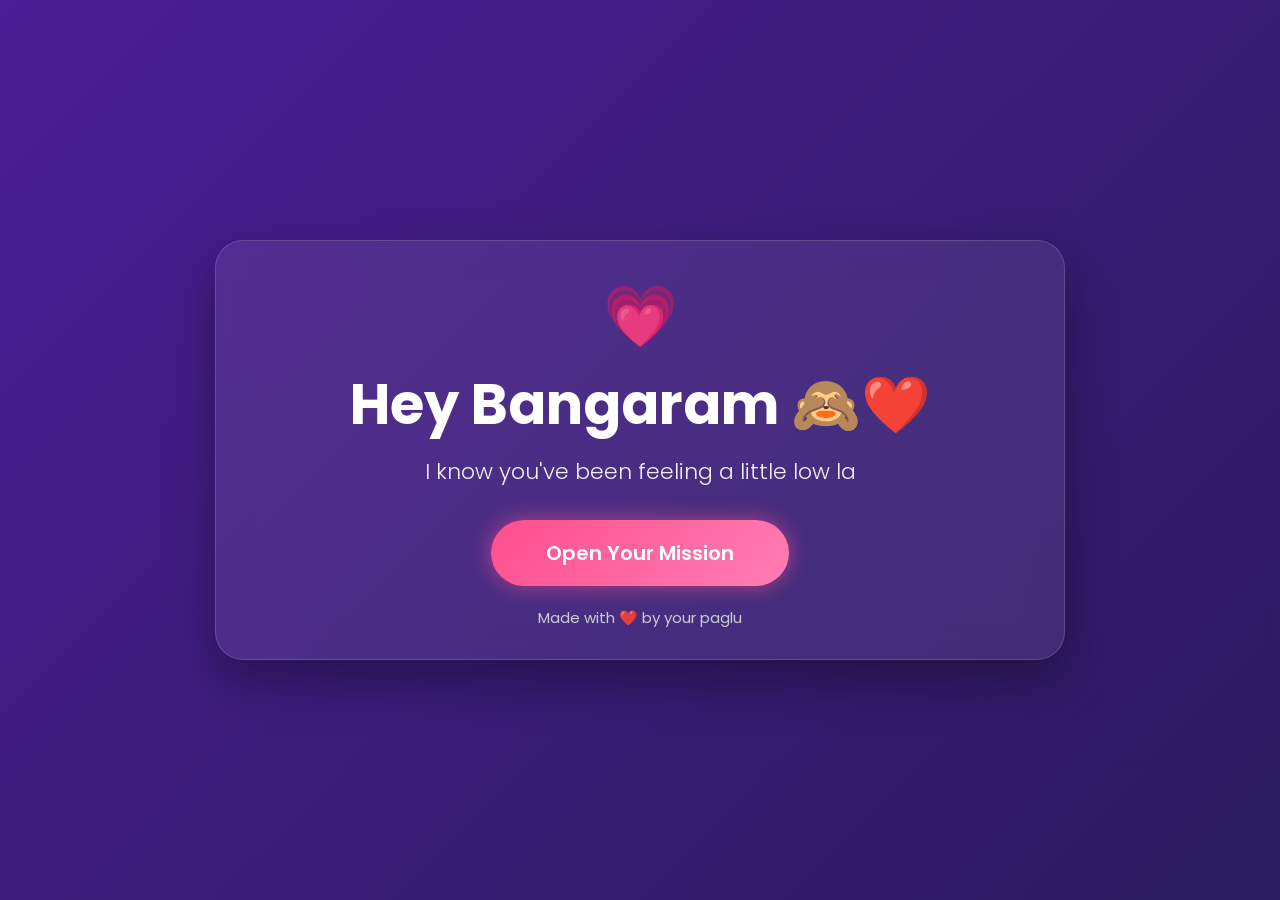
<file: index.html>
<!DOCTYPE html>
<html lang="en">

<head>
    <meta charset="UTF-8">
    <meta name="viewport" content="width=device-width, initial-scale=1.0">

    <title>A Little Surprise ❤️</title>

    <link rel="stylesheet" href="style.css">

    <link rel="preconnect" href="https://fonts.googleapis.com">
    <link rel="preconnect" href="https://fonts.gstatic.com" crossorigin>

    <link href="https://fonts.googleapis.com/css2?family=Poppins:wght@300;400;500;600;700&display=swap"
        rel="stylesheet">

</head>

<body>

    <!-- Floating Hearts -->
    <div class="background">

        <span class="heart">❤️</span>
        <span class="heart">💖</span>
        <span class="heart">💕</span>
        <span class="heart">💗</span>
        <span class="heart">💞</span>
        <span class="heart">💓</span>

    </div>

    <!-- Main Card -->
    <div class="card">

        <div class="emoji">
            💗
        </div>

        <h1 id="title">
            Hey Bangaram 🙈❤️
        </h1>

        <p id="message"></p>

        <button id="startBtn">
            Open Your Mission
        </button>

        <div class="footer">
            Made with ❤️ by your paglu
        </div>

    </div>

    <!-- Background Music -->
    <audio id="bgMusic" preload="auto">
        <source src="assets/music.mp3" type="audio/mpeg">
    </audio>

    <!-- JavaScript -->
    <script src="script.js"></script>

</body>

</html>
</file>
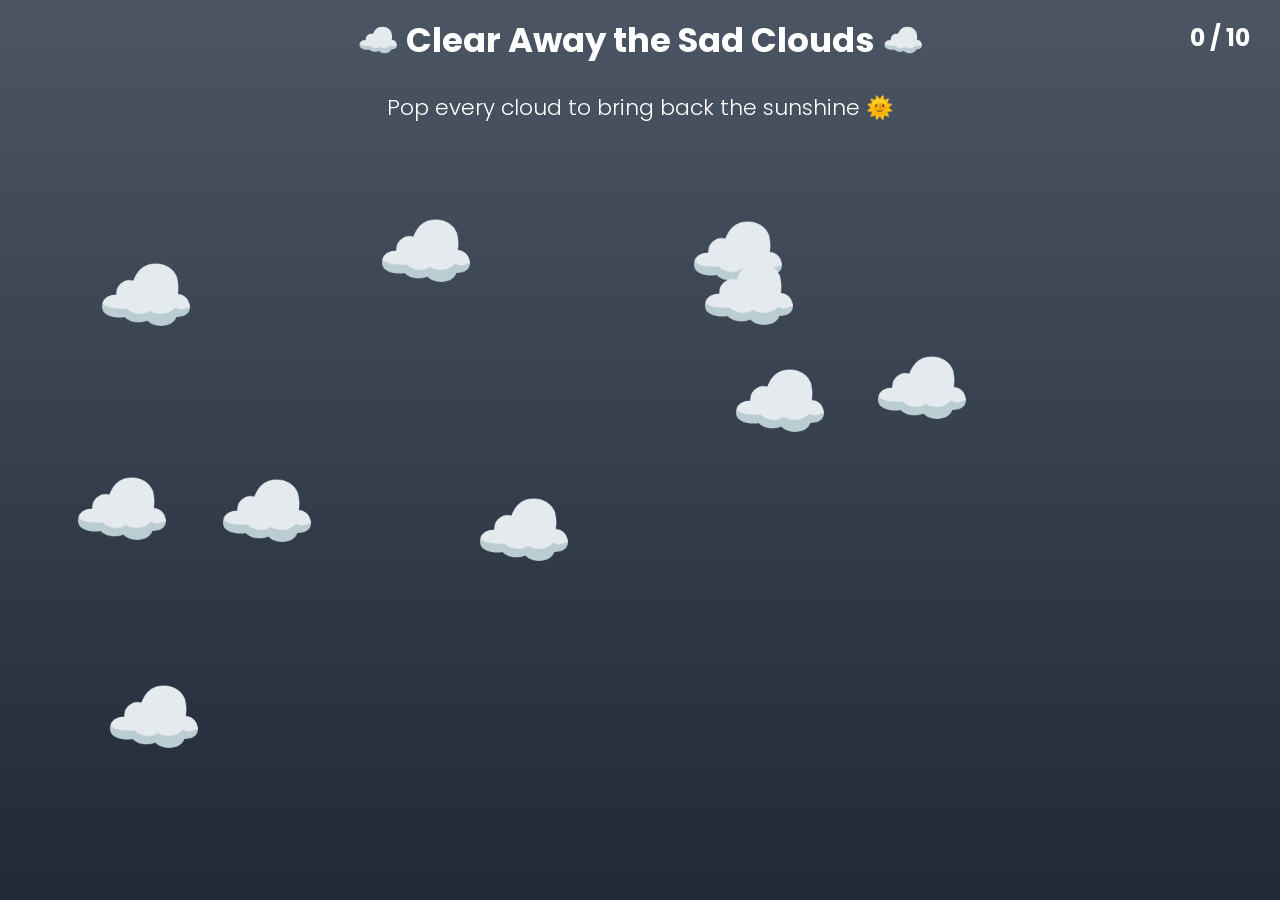
<file: level1.html>
<!DOCTYPE html>
<html lang="en">

<head>

<meta charset="UTF-8">
<meta name="viewport" content="width=device-width, initial-scale=1.0">

<title>Level 1 - Clear the Sky</title>

<link rel="preconnect" href="https://fonts.googleapis.com">
<link rel="preconnect" href="https://fonts.gstatic.com" crossorigin>

<link href="https://fonts.googleapis.com/css2?family=Poppins:wght@300;400;600;700&display=swap" rel="stylesheet">

<link rel="stylesheet" href="style.css">

<style>

body{

    margin:0;

    overflow:hidden;

    font-family:Poppins,sans-serif;

    background:linear-gradient(#4b5563,#1f2937);

}

#title{

    position:absolute;

    top:20px;

    width:100%;

    text-align:center;

    color:white;

    font-size:34px;

}

#score{

    position:absolute;

    top:20px;

    right:30px;

    color:white;

    font-size:24px;

    font-weight:bold;

}

.cloud{

    position:absolute;

    font-size:80px;

    cursor:pointer;

    transition:.4s;

    user-select:none;

}

#message{

    position:absolute;

    width:100%;

    top:90px;

    text-align:center;

    color:white;

    font-size:22px;

}

#nextBtn{

    position:absolute;

    left:50%;

    bottom:50px;

    transform:translateX(-50%);

    display:none;

    padding:15px 40px;

    border:none;

    border-radius:50px;

    background:#ff4d8d;

    color:white;

    font-size:20px;

    cursor:pointer;

}

</style>

</head>

<body>

<h1 id="title">☁️ Clear Away the Sad Clouds ☁️</h1>

<div id="message">
Pop every cloud to bring back the sunshine 🌞
</div>

<div id="score">
0 / 10
</div>

<button id="nextBtn">
Continue 💗
</button>

<script src="level1.js"></script>
<audio id="bgMusic" loop>
    <source src="assets/music.mp3" type="audio/mpeg">
</audio>
</body>

</html>
</file>
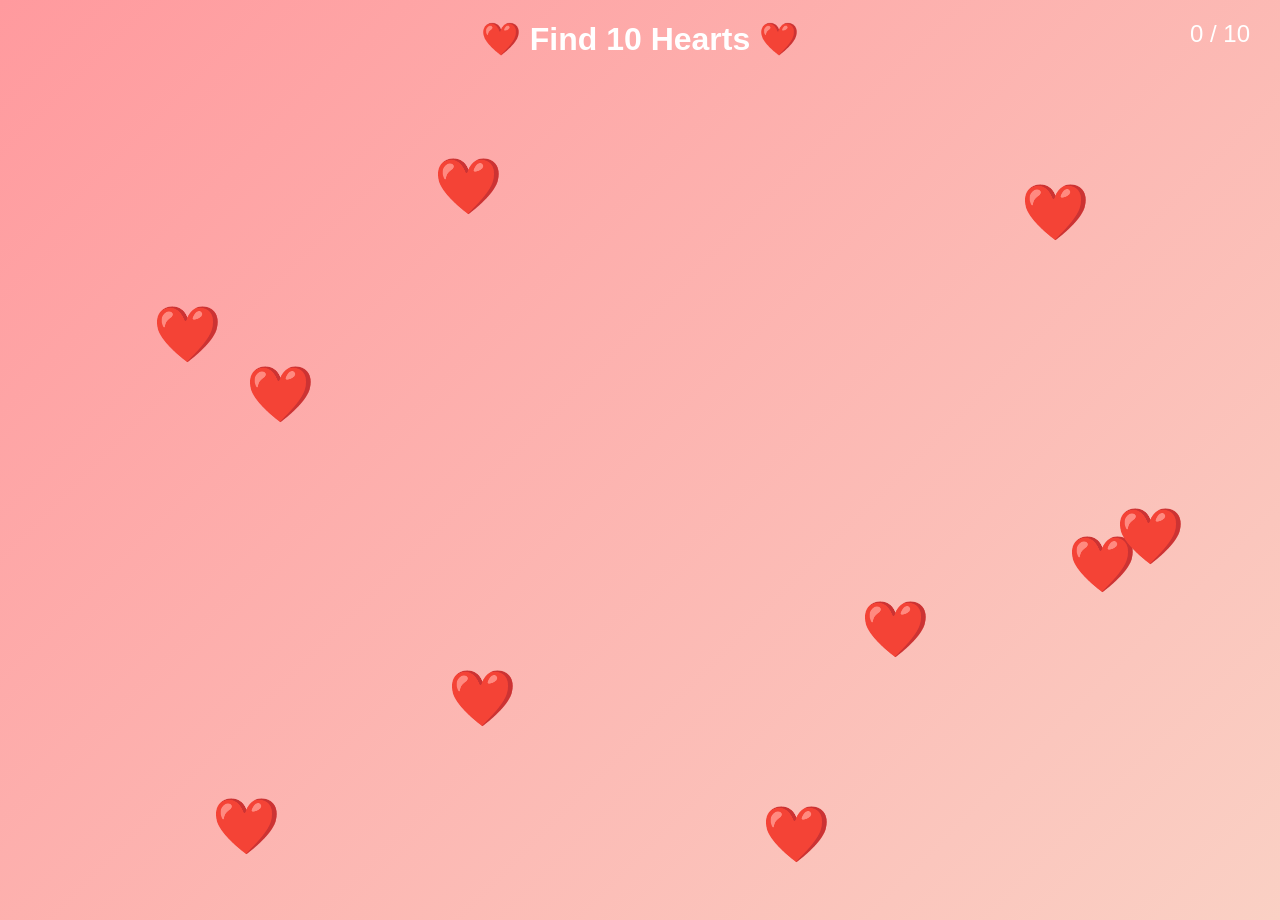
<file: level2.html>
<!DOCTYPE html>
<html lang="en">
<head>
<meta charset="UTF-8">
<meta name="viewport" content="width=device-width, initial-scale=1.0">
<title>Level 2 - Find the Hearts</title>

<style>

*{
margin:0;
padding:0;
box-sizing:border-box;
font-family:Arial,Helvetica,sans-serif;
}

body{

height:100vh;
overflow:hidden;

background:linear-gradient(135deg,#ff9a9e,#fad0c4);

}

h1{

text-align:center;
margin-top:20px;
color:white;

}

#score{

position:absolute;
top:20px;
right:30px;

font-size:24px;
color:white;

}

.heart{

position:absolute;

font-size:55px;

cursor:pointer;

transition:.3s;

user-select:none;

}

.heart:hover{

transform:scale(1.2);

}

#popup{

position:absolute;

left:50%;

top:90px;

transform:translateX(-50%);

background:white;

padding:12px 20px;

border-radius:15px;

display:none;

font-size:18px;

}

#next{

display:none;

position:absolute;

left:50%;

bottom:40px;

transform:translateX(-50%);

padding:15px 35px;

border:none;

border-radius:40px;

background:#ff4d8d;

color:white;

font-size:18px;

cursor:pointer;

}

</style>

</head>

<body>

<h1>❤️ Find 10 Hearts ❤️</h1>

<div id="score">0 / 10</div>

<div id="popup"></div>

<button id="next">Continue 🎁</button>

<script src="level2.js"></script>

</body>
</html>
</file>
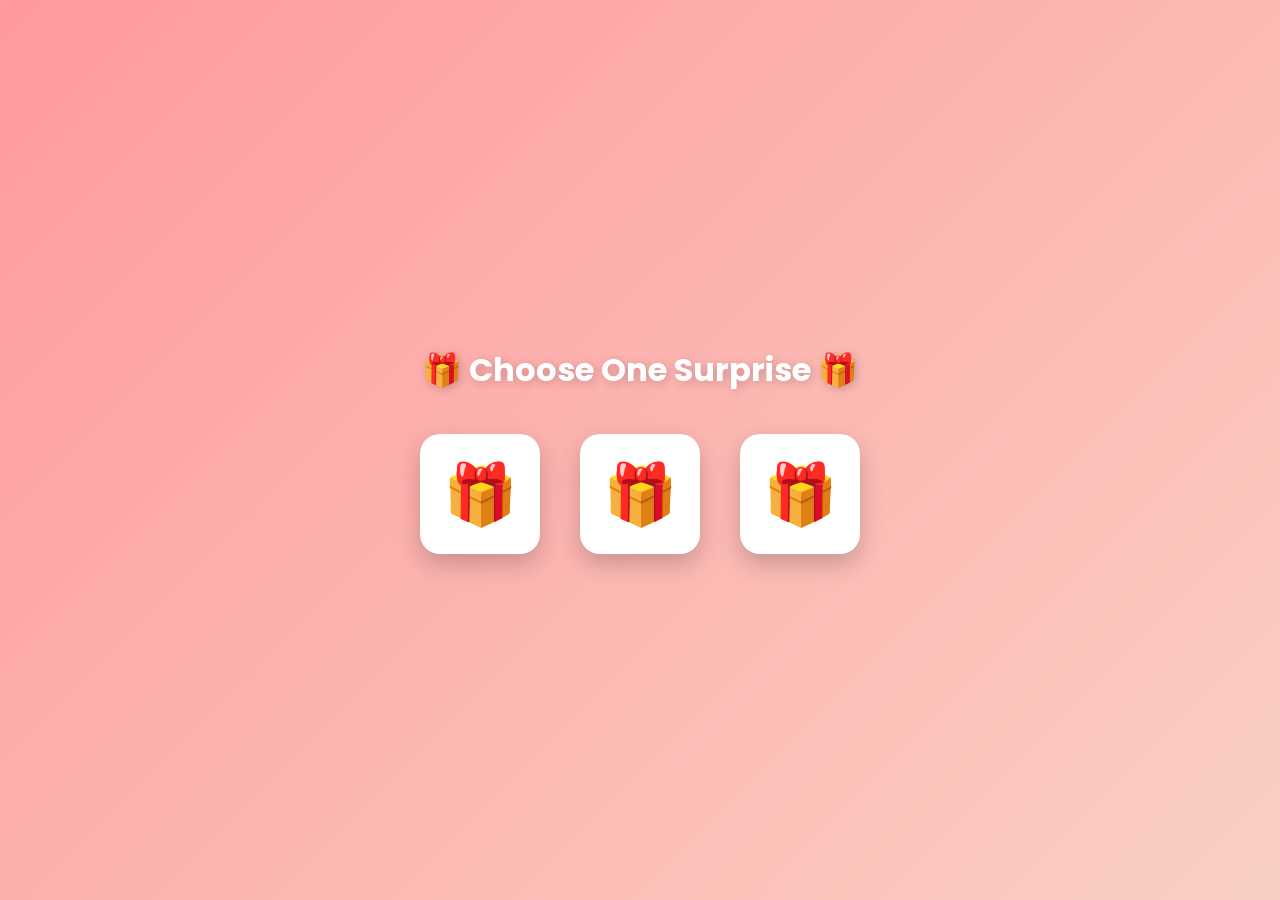
<file: level3.html>
<!DOCTYPE html>
<html lang="en">
<head>

<meta charset="UTF-8">
<meta name="viewport" content="width=device-width, initial-scale=1.0">

<title>Level 3 - Surprise</title>

<link href="https://fonts.googleapis.com/css2?family=Poppins:wght@300;400;600;700&display=swap" rel="stylesheet">

<style>

*{
margin:0;
padding:0;
box-sizing:border-box;
font-family:Poppins,sans-serif;
}

body{

height:100vh;

display:flex;

justify-content:center;

align-items:center;

flex-direction:column;

background:linear-gradient(135deg,#ff9a9e,#fad0c4);

overflow:hidden;

}

h1{

color:white;

margin-bottom:40px;

text-shadow:2px 2px 10px rgba(0,0,0,.2);

}

.boxes{

display:flex;

gap:40px;

flex-wrap:wrap;

justify-content:center;

}

.box{

width:120px;

height:120px;

background:white;

border-radius:20px;

display:flex;

justify-content:center;

align-items:center;

font-size:60px;

cursor:pointer;

transition:.3s;

box-shadow:0 10px 25px rgba(0,0,0,.2);

}

.box:hover{

transform:translateY(-10px) scale(1.08);

}

#result{

    display:none;

    width:700px;

    max-width:90%;

    margin-top:20px;

    text-align:center;

}

button{

margin-top:30px;

padding:15px 40px;

border:none;

border-radius:40px;

background:#ff4d8d;

color:white;

font-size:18px;

cursor:pointer;

display:none;

}

</style>

</head>

<body>

<h1>🎁 Choose One Surprise 🎁</h1>

<div class="boxes">

<div class="box">🎁</div>

<div class="box">🎁</div>

<div class="box">🎁</div>

</div>

<div id="result"></div>

<button id="nextBtn">
Final Message ❤️
</button>

<script src="level3.js"></script>
<audio id="bgMusic" loop>
    <source src="assets/music.mp3" type="audio/mpeg">
</audio>
</body>
</html>
</file>
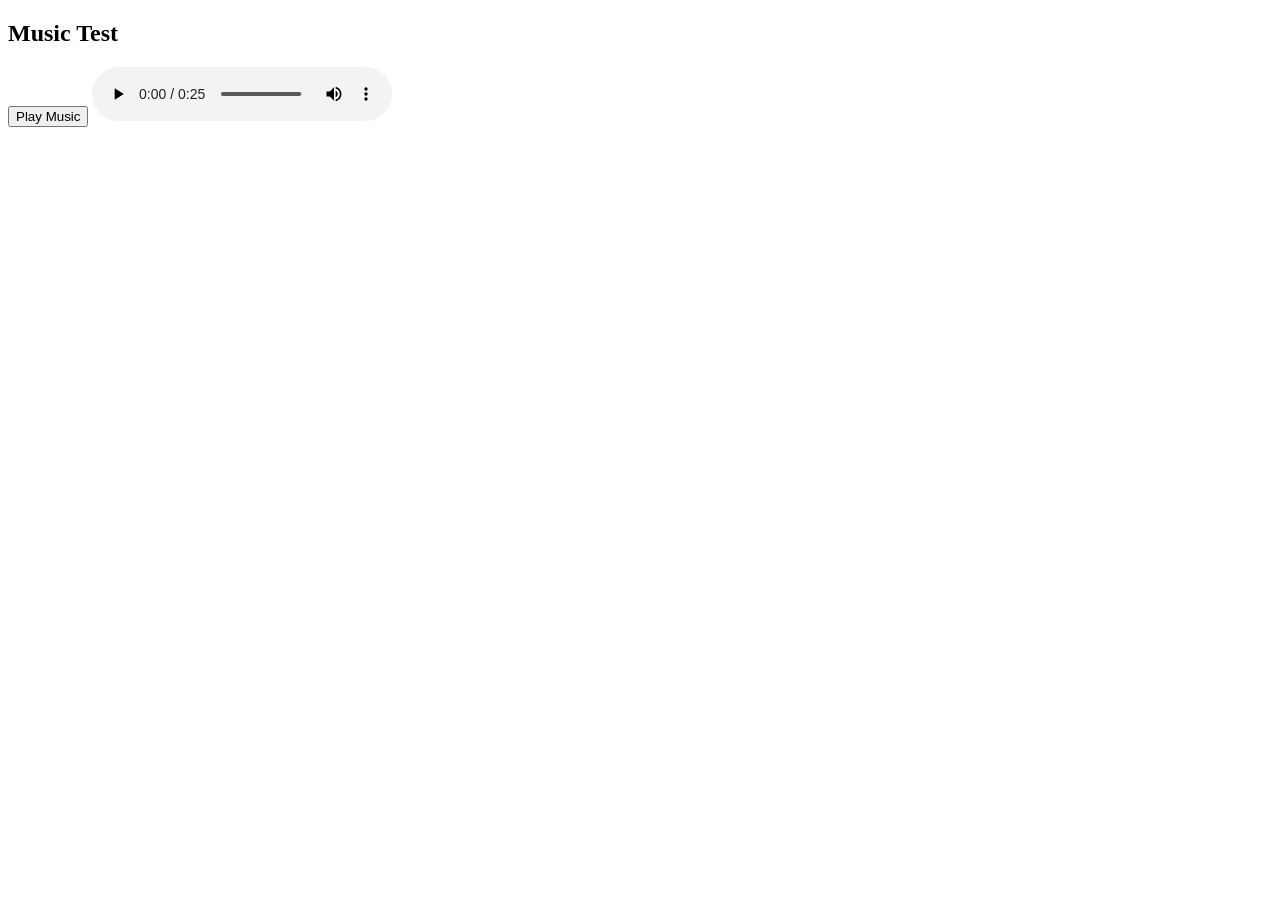
<file: test.html>
<!DOCTYPE html>
<html>
<head>
    <title>Music Test</title>
</head>
<body>

<h2>Music Test</h2>

<button onclick="playMusic()">Play Music</button>

<audio id="music" controls>
    <source src="assets/music.mp3" type="audio/mpeg">
</audio>

<script>
function playMusic() {
    document.getElementById("music").play();
}
</script>

</body>
</html>
</file>
<file: style.css>
/* ==============================
   GLOBAL
============================== */

*{
    margin:0;
    padding:0;
    box-sizing:border-box;
    font-family:'Poppins',sans-serif;
}

body{

    min-height:100vh;

    display:flex;

    justify-content:center;

    align-items:center;

    overflow:hidden;

    background:linear-gradient(-45deg,
    #0f172a,
    #2e1065,
    #1e1b4b,
    #4c1d95);

    background-size:400% 400%;

    animation:bgMove 12s ease infinite;

}

/* ==============================
   BACKGROUND
============================== */

.background{

    position:fixed;

    inset:0;

    overflow:hidden;

    pointer-events:none;

}

.heart{

    position:absolute;

    bottom:-80px;

    opacity:.8;

    animation:float 12s linear infinite;

}

.heart:nth-child(1){left:8%;font-size:22px;animation-duration:11s;}
.heart:nth-child(2){left:25%;font-size:34px;animation-duration:15s;}
.heart:nth-child(3){left:45%;font-size:26px;animation-duration:13s;}
.heart:nth-child(4){left:63%;font-size:38px;animation-duration:17s;}
.heart:nth-child(5){left:82%;font-size:30px;animation-duration:12s;}
.heart:nth-child(6){left:92%;font-size:24px;animation-duration:18s;}

/* ==============================
   CARD
============================== */

.card{

    position:relative;

    width:850px;

    max-width:92%;

    padding:30px 45px;

    border-radius:28px;

    text-align:center;

    background:rgba(255,255,255,.08);

    backdrop-filter:blur(18px);

    border:1px solid rgba(255,255,255,.15);

    box-shadow:0 20px 50px rgba(0,0,0,.35);

    z-index:10;

}

/* ==============================
   EMOJI
============================== */

.emoji{

    font-size:60px;

    animation:bounce 2s infinite;

    margin-bottom:10px;

}

/* ==============================
   TITLE
============================== */

h1{

    color:white;

    font-size:56px;

    font-weight:700;

    line-height:1.2;

    margin-bottom:15px;

}

/* ==============================
   MESSAGE
============================== */

#message{

    color:#f2f2f2;

    font-size:22px;

    line-height:36px;

    font-weight:300;

    margin-bottom:30px;

}

/* ==============================
   BUTTON
============================== */

button{

    padding:18px 55px;

    border:none;

    border-radius:50px;

    cursor:pointer;

    font-size:20px;

    font-weight:600;

    color:white;

    background:linear-gradient(135deg,#ff4d8d,#ff7eb3);

    transition:.35s;

    box-shadow:0 0 20px rgba(255,77,141,.6);

}

button:hover{

    transform:translateY(-5px) scale(1.05);

    box-shadow:0 0 35px rgba(255,77,141,.9);

}

/* ==============================
   FOOTER
============================== */

.footer{

    margin-top:20px;

    color:#ddd;

    font-size:15px;

    opacity:.9;

}

/* ==============================
   ANIMATIONS
============================== */

@keyframes float{

    from{

        transform:translateY(0) rotate(0deg);

        opacity:1;

    }

    to{

        transform:translateY(-120vh) rotate(360deg);

        opacity:0;

    }

}

@keyframes bounce{

    0%{
        transform:translateY(0);
    }

    50%{
        transform:translateY(-10px);
    }

    100%{
        transform:translateY(0);
    }

}

@keyframes bgMove{

    0%{
        background-position:0% 50%;
    }

    50%{
        background-position:100% 50%;
    }

    100%{
        background-position:0% 50%;
    }

}

/* ==============================
   MOBILE
============================== */

@media(max-width:768px){

    body{

        overflow:auto;

        padding:20px;

    }

    .card{

        width:100%;

        padding:25px;

    }

    .emoji{

        font-size:50px;

    }

    h1{

        font-size:38px;

    }

    #message{

        font-size:18px;

        line-height:30px;

    }

    button{

        width:100%;

        padding:16px;

        font-size:18px;

    }

    .footer{

        font-size:13px;

    }

}
</file>
